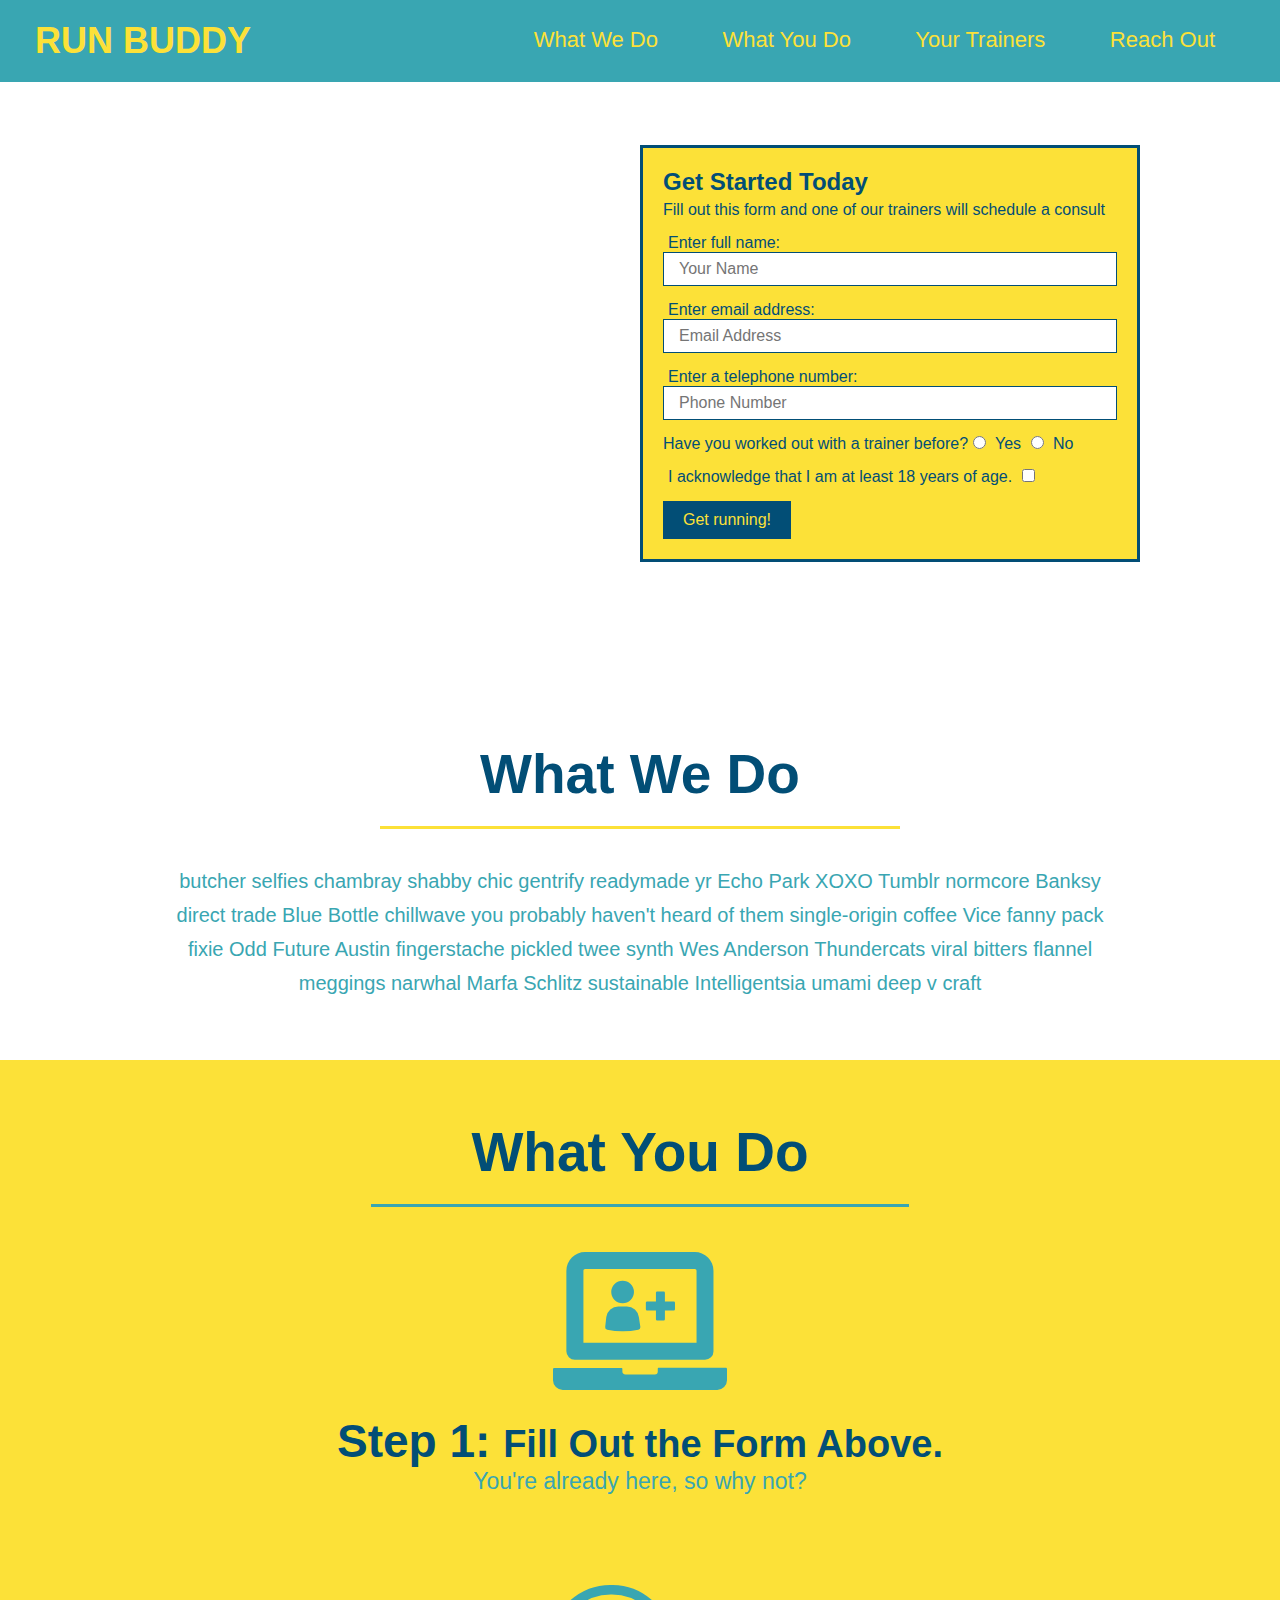
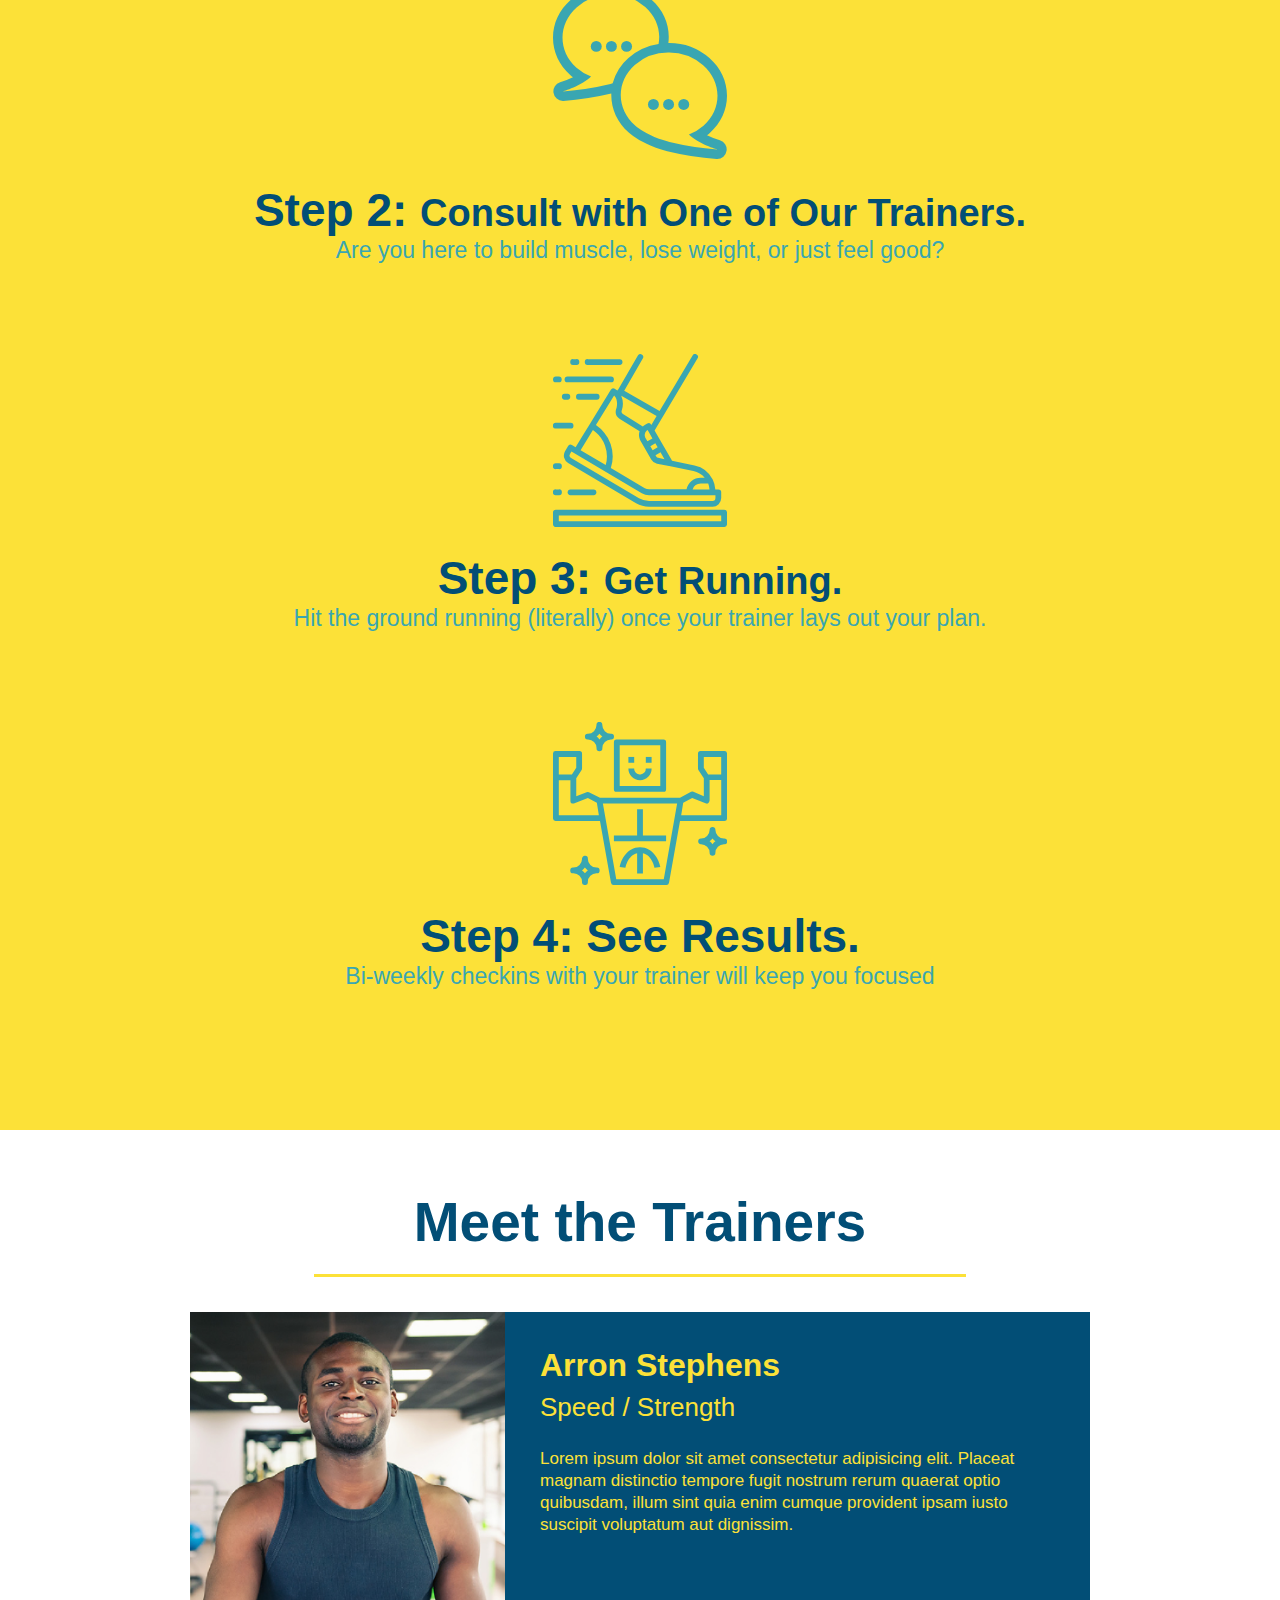
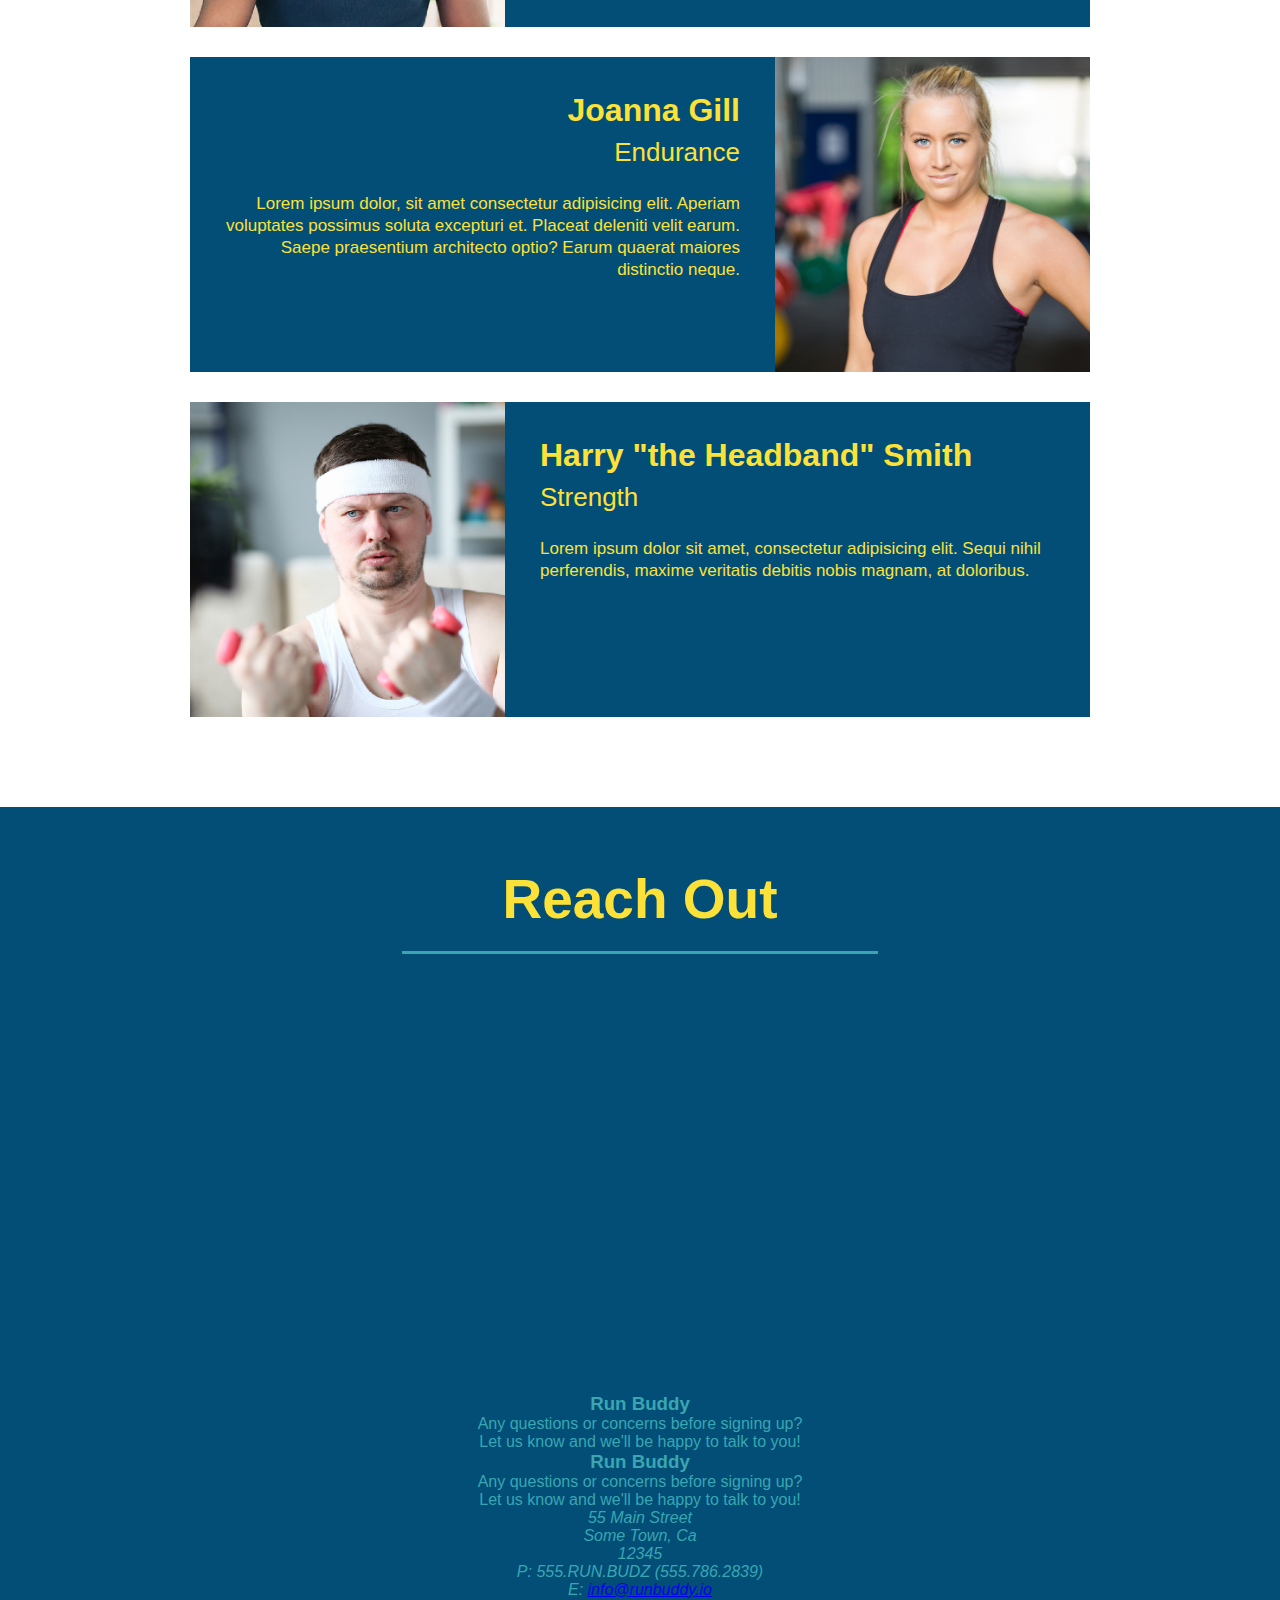
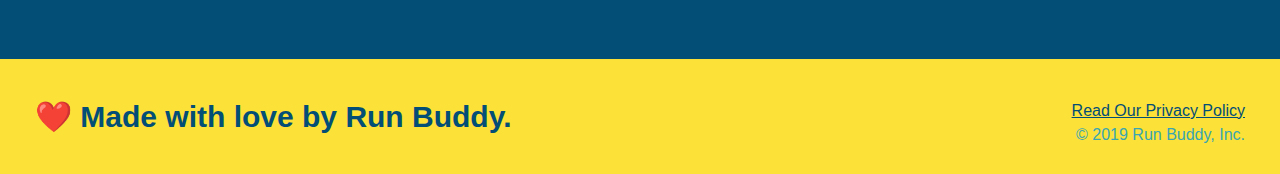
<file: index.html>
<!DOCTYPE html>
<html lang="en">

<head>
  <meta charset="UTF-8" />
  <title>Run Buddy</title>
  <link rel="stylesheet" href="./assets/css/style.css" />
</head>

<body>
  <!-- navigation -->
  <header>
    <h1>
      <a href="/"> 
        RUN BUDDY
      </a>
    </h1>
    <nav>
      <!-- Unordered list element -->
      <ul>
        <!-- List item element-->
        <li>
          <!-- Anchor element -->
          <a href="#what-we-do">What We Do</a>
        </li>
        <li>
          <a href="#what-you-do">What You Do</a>
        </li>
        <li>
          <a href="#your-trainers">Your Trainers</a>
        </li>
        <li>
          <a href="#reach-out">Reach Out</a>
        </li>
      </ul>
    </nav>
  </header>

  <!-- hero/jumbotron -->
  <section class="hero">
    <div class="hero-form">
      <h3>Get Started Today</h3>
      <p>Fill out this form and one of our trainers will schedule a consult</p>
      <form>
        <label for="name">Enter full name:</label>
        <input type="text" placeholder="Your Name" name="name" id="name" class="form-input" />
        <label for="email">Enter email address:</label>
        <input type="text" placeholder="Email Address" name="email" id="email" class="form-input" />
        <label for="phone">Enter a telephone number:</label>
        <input type="text" placeholder="Phone Number" name="phone" id="phone" class="form-input" />
        <p>
          Have you worked out with a trainer before?
          <input type="radio" name="trainer-confirm" id="trainer-yes" />
          <label for="trainer-yes">Yes</label>
          <input type="radio" name="trainer-confirm" id="trainer-no" />
          <label for="trainer-no">No</label>
        </p>
        <p>
          <label for="checkbox">
            I acknowledge that I am at least 18 years of age.
          </label>
          <input type="checkbox" name="checkpoint1" id="checkbox" />
        </p>
        <button type="submit">
          Get running!
        </button>
      </form>
    </div>
  </section>

  <!-- "what we do" section -->
  <section id="what-we-do" class="intro">
    <h2 class="section-title primary-border">What We Do</h2>
    <p>
      butcher selfies chambray shabby chic gentrify readymade yr Echo Park XOXO Tumblr normcore Banksy direct trade Blue
      Bottle chillwave you probably haven't heard of them single-origin coffee Vice fanny pack fixie Odd Future Austin
      fingerstache pickled twee synth Wes Anderson Thundercats viral bitters flannel meggings narwhal Marfa Schlitz
      sustainable Intelligentsia umami deep v craft
    </p>
  </section>

<!-- "what you do" section -->
<section id="what-you-do" class="steps">
    <h2 class="section-title secondary-border">What You Do</h2>
    <!-- svg img element -->
<div class="steps">
  <img src="./assets/images/step-1.svg" alt="" />
  <h3>Step 1: <span>Fill Out the Form Above.</span></h3>
  <p>You're already here, so why not?</p>
</div>

<!-- alt attribute not necessary?? WAIT -a screen reader will not know a missing alt atrbt = "unimportant icon." 
    VERY Important- use (alt="") so the screen reader knows to ignore it. -->

<div class="steps">
    <img src="./assets/images/step-2.svg" alt="" />
    <h3>Step 2: <span>Consult with One of Our Trainers.</span></h3>
    <p>Are you here to build muscle, lose weight, or just feel good?</p>
</div>
  
  <!-- svg img element -->
<div class="steps">
    <img src="./assets/images/step-3.svg" alt="" />
    <h3>Step 3: <span>Get Running.</span></h3>
    <p>Hit the ground running (literally) once your trainer lays out your plan.</p>
  </div>
  
  <!-- svg img element -->
  <div class="steps">
    <img src="./assets/images/step-4.svg" alt="" />
    <h3>Step 4: See Results.</h3>
    <p>Bi-weekly checkins with your trainer will keep you focused</p>
  </div>
</section>

  <!-- "meet the trainers" section -->
  <!-- section is the element, we are using "your-trainers" as an id-attribute", at the end we have a class called trainers -->
  <section id="your-trainers" class="trainers">
    <h2 class="section-title primary-border">
        Meet the Trainers
      </h2> <!-- this is a closing element </ > -->
      <article class="trainer"> <!-- article = semantic element, encapsulates content, works on its own in a page, aka the content inside the <article> element is related to one another and nothing outside the element. In this example, we've wrapped all the content related to a single trainer in this element, so when a screen reader reads the section, it will infer that all of this content is related. -->
        <img src="./assets/images/trainer-1.jpg" alt="Arron Stephens in his workout clothes, ready to pump iron" />
        <div class="trainer-bio text-left">
            <h3>Arron Stephens</h3>
            <h4>Speed / Strength</h4>
            <p>Lorem ipsum dolor sit amet consectetur adipisicing elit. Placeat magnam distinctio tempore fugit nostrum rerum quaerat optio quibusdam, illum sint quia enim cumque provident
                 ipsam iusto suscipit voluptatum aut dignissim.
                </p>
          </div>
      </article> 
  <!-- second trainer bio Joanna Gill-->
  <article class="trainer">
    <div class="trainer-bio text-right">
      <h3>Joanna Gill</h3>
      <h4>Endurance</h4>
      <p>
       Lorem ipsum dolor, sit amet consectetur adipisicing elit. Aperiam voluptates possimus soluta excepturi et. Placeat deleniti velit earum. Saepe praesentium architecto optio? Earum quaerat maiores distinctio neque.
      </p>
    </div>
    <img src="./assets/images/trainer-2.jpg" alt="Joanna Gill cooling off after a workout" />
  </article>

  <!-- third trainer bio Harry "the Headband" Smith -->
  <article class="trainer">
    <img src="./assets/images/trainer-3.jpg"
      alt="Harry Smith wearing a headband and lifting comically small pink weights" />
    <div class="trainer-bio text-left">
      <h3>Harry "the Headband" Smith</h3>
      <h4>Strength</h4>
      <p>
        Lorem ipsum dolor sit amet, consectetur adipisicing elit. Sequi nihil perferendis, maxime veritatis debitis nobis magnam, at doloribus.
      </p>
    </div>
  </article>
</section>

  <!-- "reach out" section -->
  <section id="reach-out" class="contact">
    <h2 class="section-title secondary-border">Reach Out</h2>
    <div class="contact-info">
        <iframe 
        src="https://www.google.com/maps/embed?pb=!1m18!1m12!1m3!1d3069.103182890136!2d-111.82101618437538!3d39.71486377945281!2m3!1f0!2f0!3f0!3m2!1i1024!2i768!4f13.1!3m3!1m2!1s0x874c5667861b4757%3A0x6eb31dd137731f12!2s432%20N%20900%20E%2C%20Nephi%2C%20UT%2084648!5e0!3m2!1sen!2sus!4v1624107189033!5m2!1sen!2sus" width="600" height="450" style="border:0;" allowfullscreen="" loading="lazy">
        width="400" 
        height="400" 
        style="border:0;" 
        allowfullscreen=""
        loading="lazy">
        </iframe>
      </div>
      <div>
        <h3>Run Buddy</h3>
        <p>
          Any questions or concerns before signing up?
          <br />
          Let us know and we'll be happy to talk to you!
        </p>
      </div>
      <div>
        <h3>Run Buddy</h3>
        <p>
          Any questions or concerns before signing up?
          <br />
          Let us know and we'll be happy to talk to you!
        </p>
        <address>
          55 Main Street <br/>
          Some Town, Ca <br/>
          12345<br />
          P: 555.RUN.BUDZ (555.786.2839)<br/>
          E: <a href="mailto:info@runbuddy.io">info@runbuddy.io</a>
        </address>
      </div>
  </section>

  <!-- footer -->
  <footer>
    <h2>❤️ Made with love by Run Buddy.</h2>
    <div>
      <a href="#">Read Our Privacy Policy</a><br />
      &copy; 2019 Run Buddy, Inc.
    </div>
  </footer>
</body>

</html>

<!-- Issues -->
<!-- Can't get the background image to show up- hero image. I have it saved to the folder - finally fixed -->
<!--i missed adding overflow for the trainers and it caused me a huge headache  -->
<!--Where did my yellow line go under what we do? it was there before  -->


<!-- Samantha Peterson -->
<!-- Notes -->
<!-- Hero image is the large banner across the top of your main page -trying to grab attention and keep people on your page -->
<!-- notes mkdir creates new folder - cd in command line or terminal moves you from folder to folder -->
<!-- notes pwd in command line or terminal will let you see  where you are at ls will let you see if see if the folder you tried to make is there -->

<!-- notes Inline Styling  this is an example <h1 style="color: blue; font-size: 100px;">RUN BUDDY</h1> -->
<!-- notes Inline Styling  you could also write it out on several lines  -->

<!-- header is the child of body  -->

<!-- Having a code snapshot to refer to was helpful, there were a few items i made mistakes on
it was nice to have a road map to refer to to see where i had gotten off and where i needed to make adjustments
my tabs were not as cleaned up and some of my lines were a little bit out of order  
-->

<!-- mkdir <directory name> creates a new directory in the current directory.  -->
<!-- cd <directory name> changes into a new directory that's in the current directory. -->
<!-- touch <filename> creates new file in the current directory. -->
<!-- rm <filename> removes an existing file in the current directory.  -->

    <!-- I tried to link images at one point because i am having a difficult time getting the hero 
        image to load on the web page for me  
    <link rel="hero-bg.jpg" href="./assets/images/hero-bg.jpg" />  -->
</file>
<file: assets/css/style.css>
* {
    margin: 0;
    padding: 0;
    box-sizing: border-box;
  }

body {
    color: #39a6b2;
    font-family: Helvetica, Arial, sans-serif;
  }

header {
    padding: 20px 35px;
    background-color: #39a6b2;
  }
 
  
header h1 {
    font-weight: bold;
    font-size: 36px;
    color: #fce138;
    margin: 0;
    display: inline;
  }


header a {
    text-decoration: none;
    color: #fce138;
  }
  

header nav {
    float: right;
    margin: 7px 0;
  }
  

header nav ul li {
    display: inline;
  }
  

header nav ul li a {
    margin: 0 30px;
    font-weight: lighter;
    font-size: 22px;
  }
  

footer {
    background: #fce138;
    width: 100%;
    padding: 40px 35px;
  }
  

footer h2 {
    display: inline;
    color: #024e76;
    font-size: 30px;
    margin: 0;
  }
  

footer div {
    float: right;
    line-height: 1.5;
    text-align: right;
  }
  
 
footer a {
    color: #024e76;
  }
  

  section {
    padding: 60px;
  }

/* Hero Start */
.hero {
    background-image: url("https://static.fullstack-bootcamp.com/module-1/hero-bg.jpg");
    height: 600px;
    background-size: cover;
    background-position: center;
    position: relative;
  }
  /* Hero End */
  
  .hero-form {
    border: 3px solid #024e76;
    background-color: #fce138;
    padding: 20px;
    width: 500px;
    color: #024e76;
    position: absolute;
    bottom: 120px;
    right: 140px;
    }
  
.hero-form h3 {
    font-size: 24px;
    margin: 0;
    }
  .hero-form p {
    margin: 5px 0 15px 0;
  }
  
.form-input {
    border: 1px solid #024e76;
    display: block;
    padding: 7px 15px;
    font-size: 16px;
    color: #024e76;
    width: 100%;
    margin-bottom: 15px;
  }
  
.hero-form label {
    margin: 0 5px;
  }
  
.hero-form button {
    color: #fce138;
    background-color: #024e76;
    border: none;
    padding: 10px 20px;
    font-size: 16px;
  }
  
.intro {
    text-align: center;
  }

.intro p {
    line-height: 1.7;
    color: #39a6b2;
    width: 80%;
    font-size: 20px;
    margin: 0 auto;
  }

  .steps { 
    text-align: center;
    background: #fce138;
  }

.steps div {
    margin-bottom: 80px;
  }
  
  .steps img {
    width: 15%;
    margin: 10px 0;
  } 
  
  .steps h3 {
    color: #024e76;
    font-size: 46px;
    margin-top: 10px;
  }
  
  .steps p {
    color: #39a6b2;
    font-size: 23px;
  }
  
  .steps span {
    font-size: 38px;
  }

  .section-title {
    font-size: 55px;
    color: #024e76;
    margin-bottom: 35px;
    padding: 0 100px 20px 100px;
    display: inline-block;
    border-bottom: 3px solid;
  }
  
  .primary-border {
    border-color: #fce138;
  }
  
  .secondary-border {
    border-color: #39a6b2;
  }

  /* remove  entire CSS rule 
.intro h2 {
    font-size: 55px;
    color: #024e76;
    margin-bottom: 35px;
    padding: 0 100px 20px 100px;
    border-bottom: 3px solid;
    border-color: #fce138;
  }
  
.intro h2 {
    /* add alongside other declarations 
    display: inline-block;
  }
  .steps h2 {
    font-size: 55px;
    color: #024e76;
    margin-bottom: 35px;
    padding: 0 100px 20px 100px;
    border-bottom: 3px solid;
    border-color: #39a6b2;

*/

/* this will be added to entire trainers section elememt, the class atribute is trainers  */

.trainers {
    text-align: center;
  }

/* here we add style to whole article element, class is trainer */

.trainer {
    width: 900px;
    margin: 0 auto 30px auto;
    background: #024e76;
    color: #fce138;
    overflow: auto;
  }

.trainer img {
    width: 35%;
    float: left;
  }
  
  .trainer-bio {
    padding: 35px;
    float: left;
    width: 65%;
  }

  .trainer-bio h3 {
    font-size: 32px;
    margin-bottom: 8px;
  }
  
  .trainer-bio h4 {
    font-weight: lighter;
    font-size: 26px;
    margin-bottom: 25px;
  }
  
  .trainer-bio p {
    font-size: 17px;
    line-height: 1.3;
  }

  .text-left {
    text-align: left;
  }
  
  .text-right {
    text-align: right;
  }
 
  /* REACH OUT STYLES START */
.contact {
    text-align: center;
    background: #024e76;
  }

  .contact h2 {
    color: #fce138;
  }

  .contact-info iframe {
    width: 400px;
    height: 400px;
  }

  .contact-info div {
    width: 410px;
    display: inline-block;
    vertical-align: top;
    text-align: left;
    margin: 30px 0 0 60px;
    color: white;
  }

  .contact-info h3 {
    color: #fce138;
    font-size: 32px;
  }
  
  .contact-info p, .contact-info address {
    margin: 20px 0;
    line-height: 1.5;
    font-size: 20px;
    font-style: normal;
  }
  
  .contact-info a {
    color: #fce138;
  }
  /* REACH OUT STYLES END */



  /* This is how you make notes */

 /* * is a universal selector it will basically catch all */

 /*Selector is the body, selector tells you what html element to find*/  

/*Property name is font family, it is telling me what i am wanting to change or determine in the body - the attribute*/

/*property value is the specified font option of fonts we have font1, font2, font3 (that block)*/

/*declaration is the font we end up using*/

/*declaration termanator is the ; it comes after the seclector and follows every propery name and value*/ 

/*css rule  is the whole block you see it's basically saying if you do or see a then do b */

/*separation of concerns means that it is a good idea to keep code in different doc or languages to keep things in order
    then just link them to each other*/

    /*inline styling would be if we wrote the css right into the html */

 /* example 
 
 Selector {
    Property name: declaration 1, declaration2, declaration3;  
    Property name:property value;
 }                         
 
                                                                    The entire block above is a css rule
                                                                    ;  = declaration termanator     
                                                                    Look for the selector in the html
                                                                    the property name and value control what 
                                                                    will hapen to it   
 */

 /* understanding margin: order for labeling margin and padding = clockwise (top, right, bottom, left). example:
margin: 0 auto 30px auto; this = "margin-top: 0", "margin-right: auto", "margin-bottom: 30px", and "margin-left: auto". */
</file>
